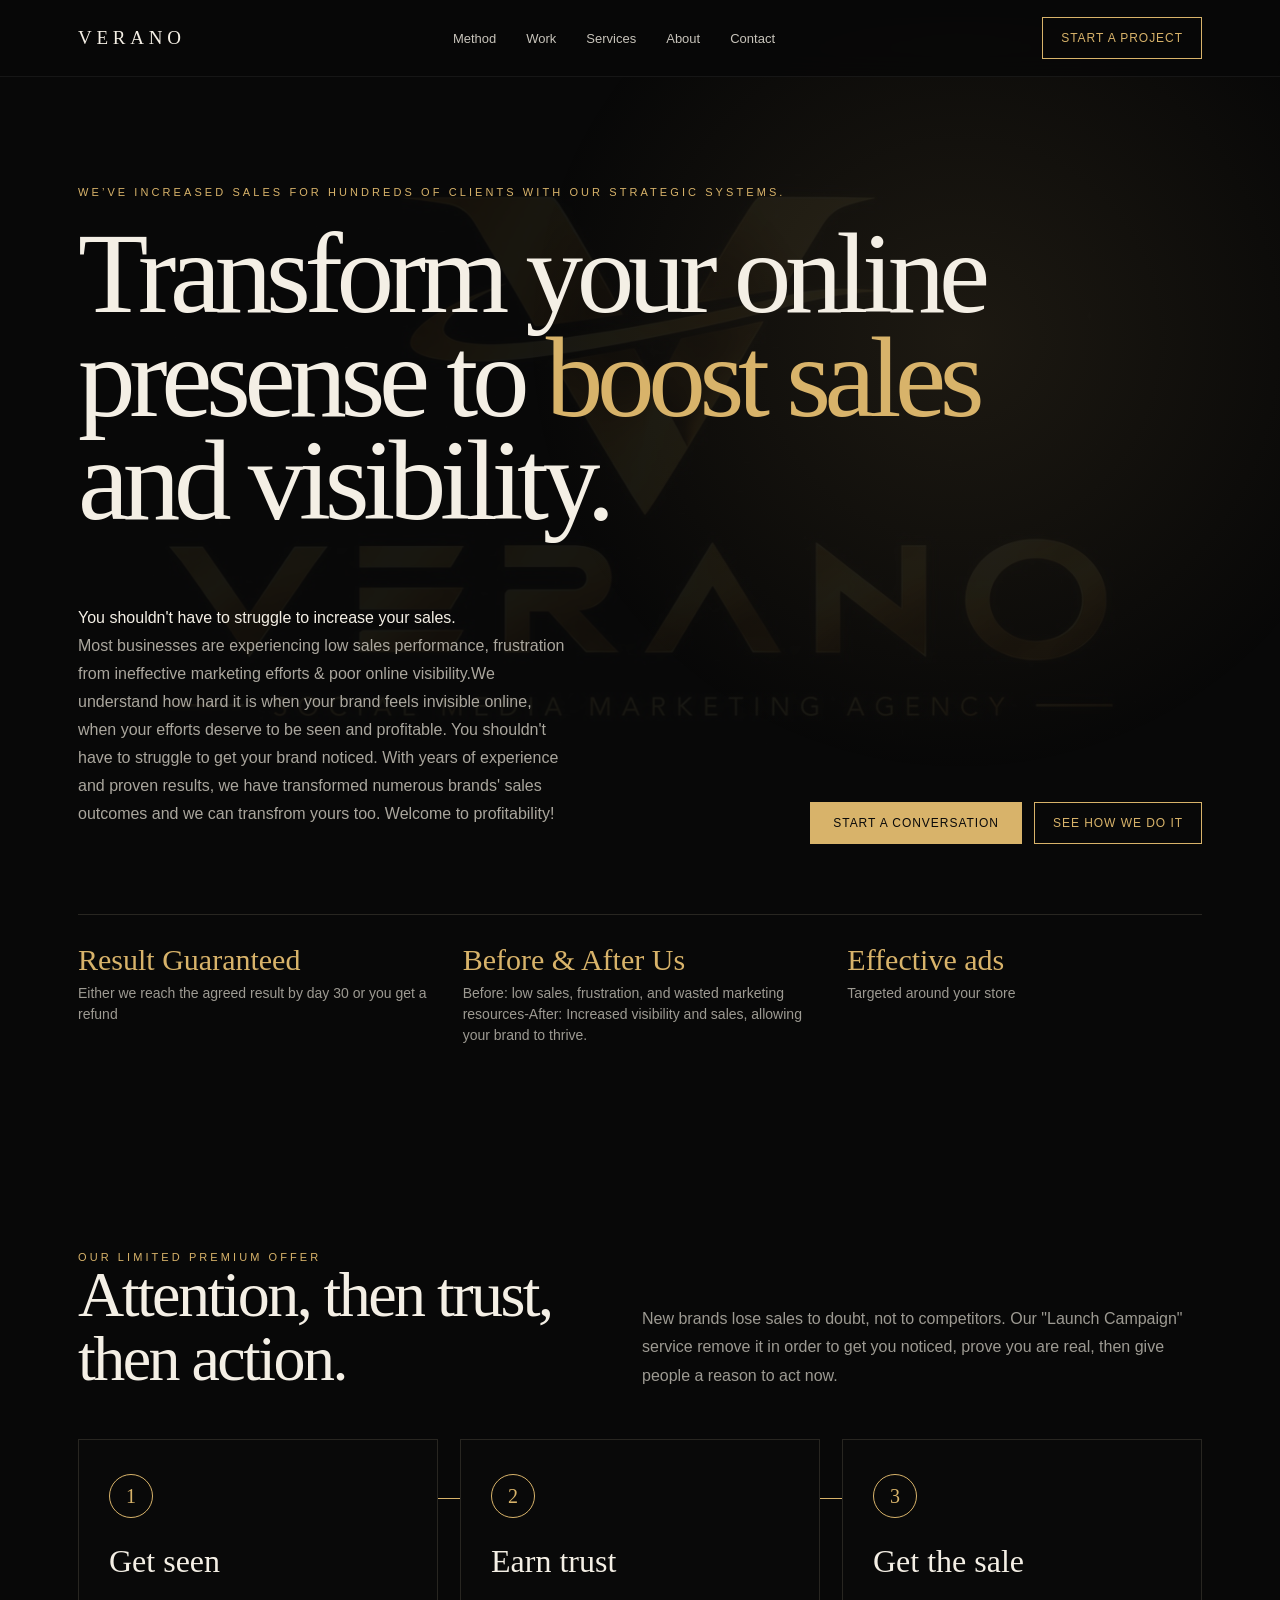
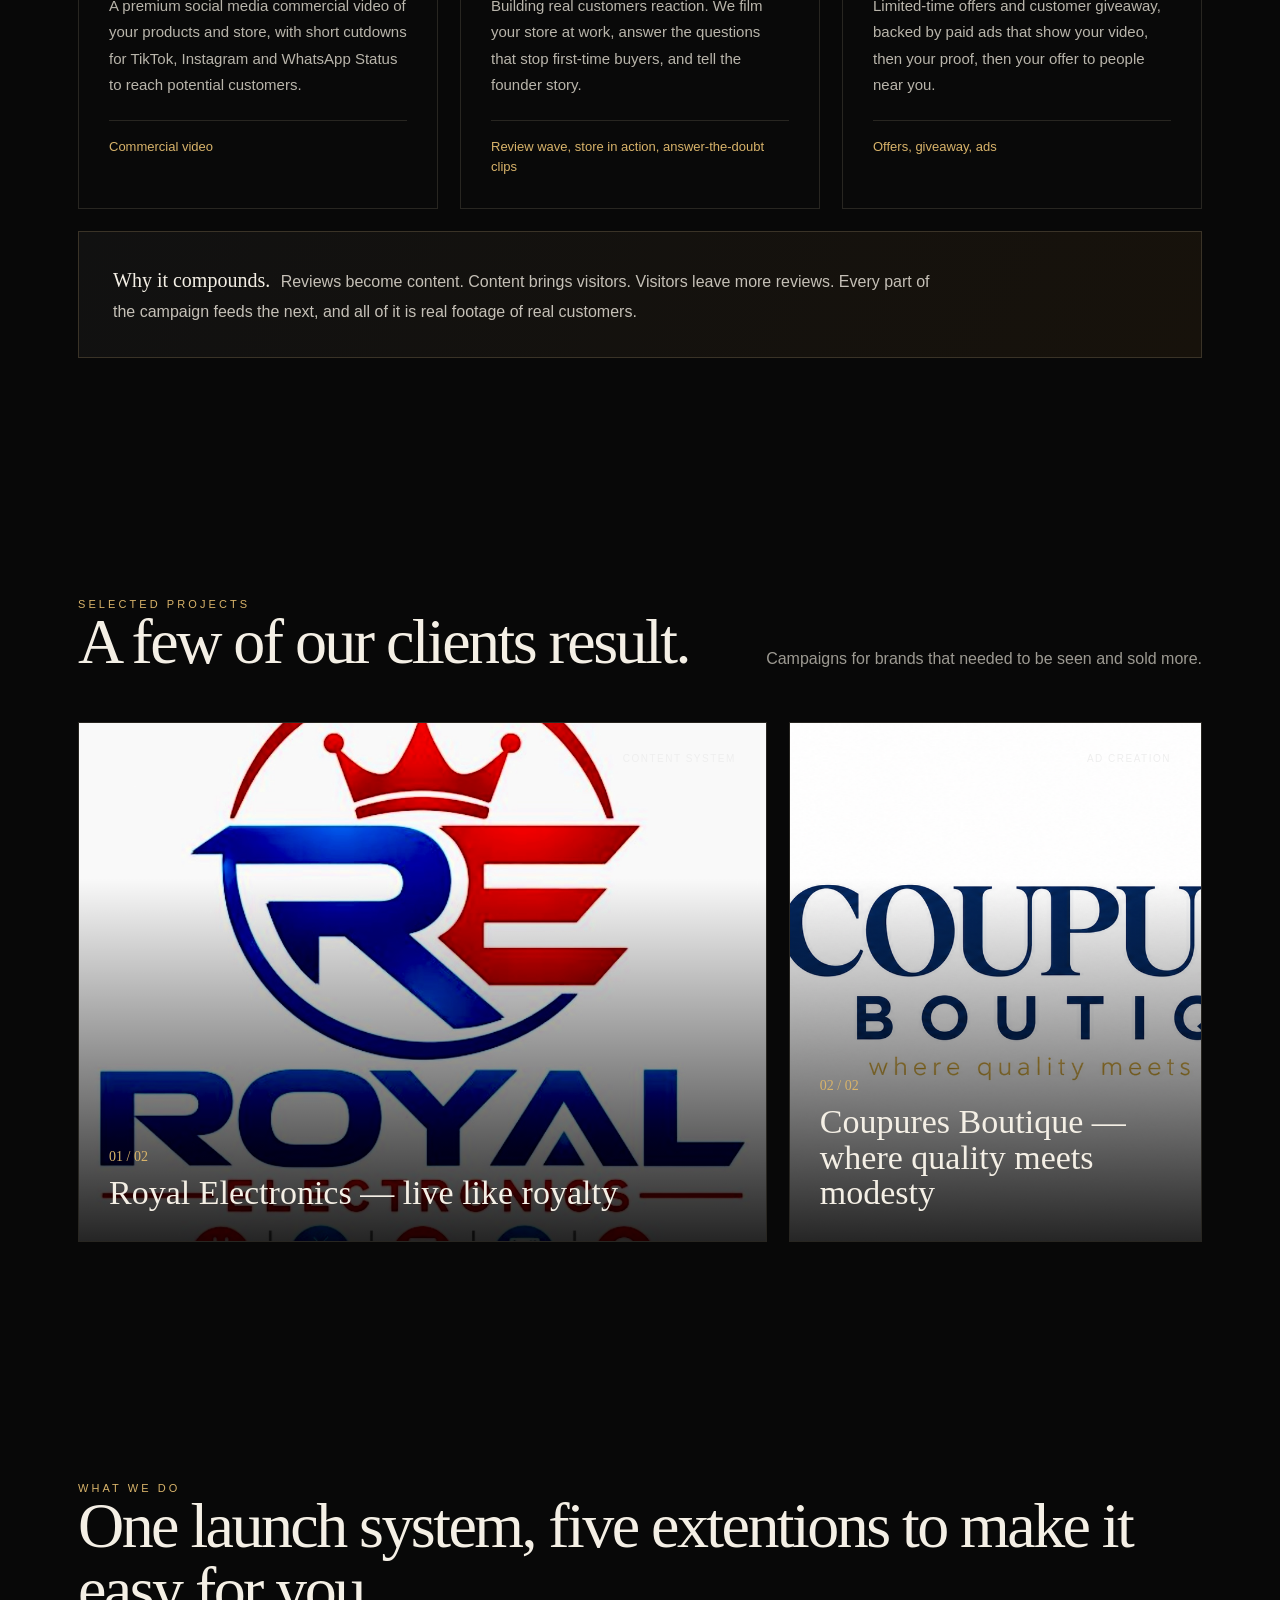
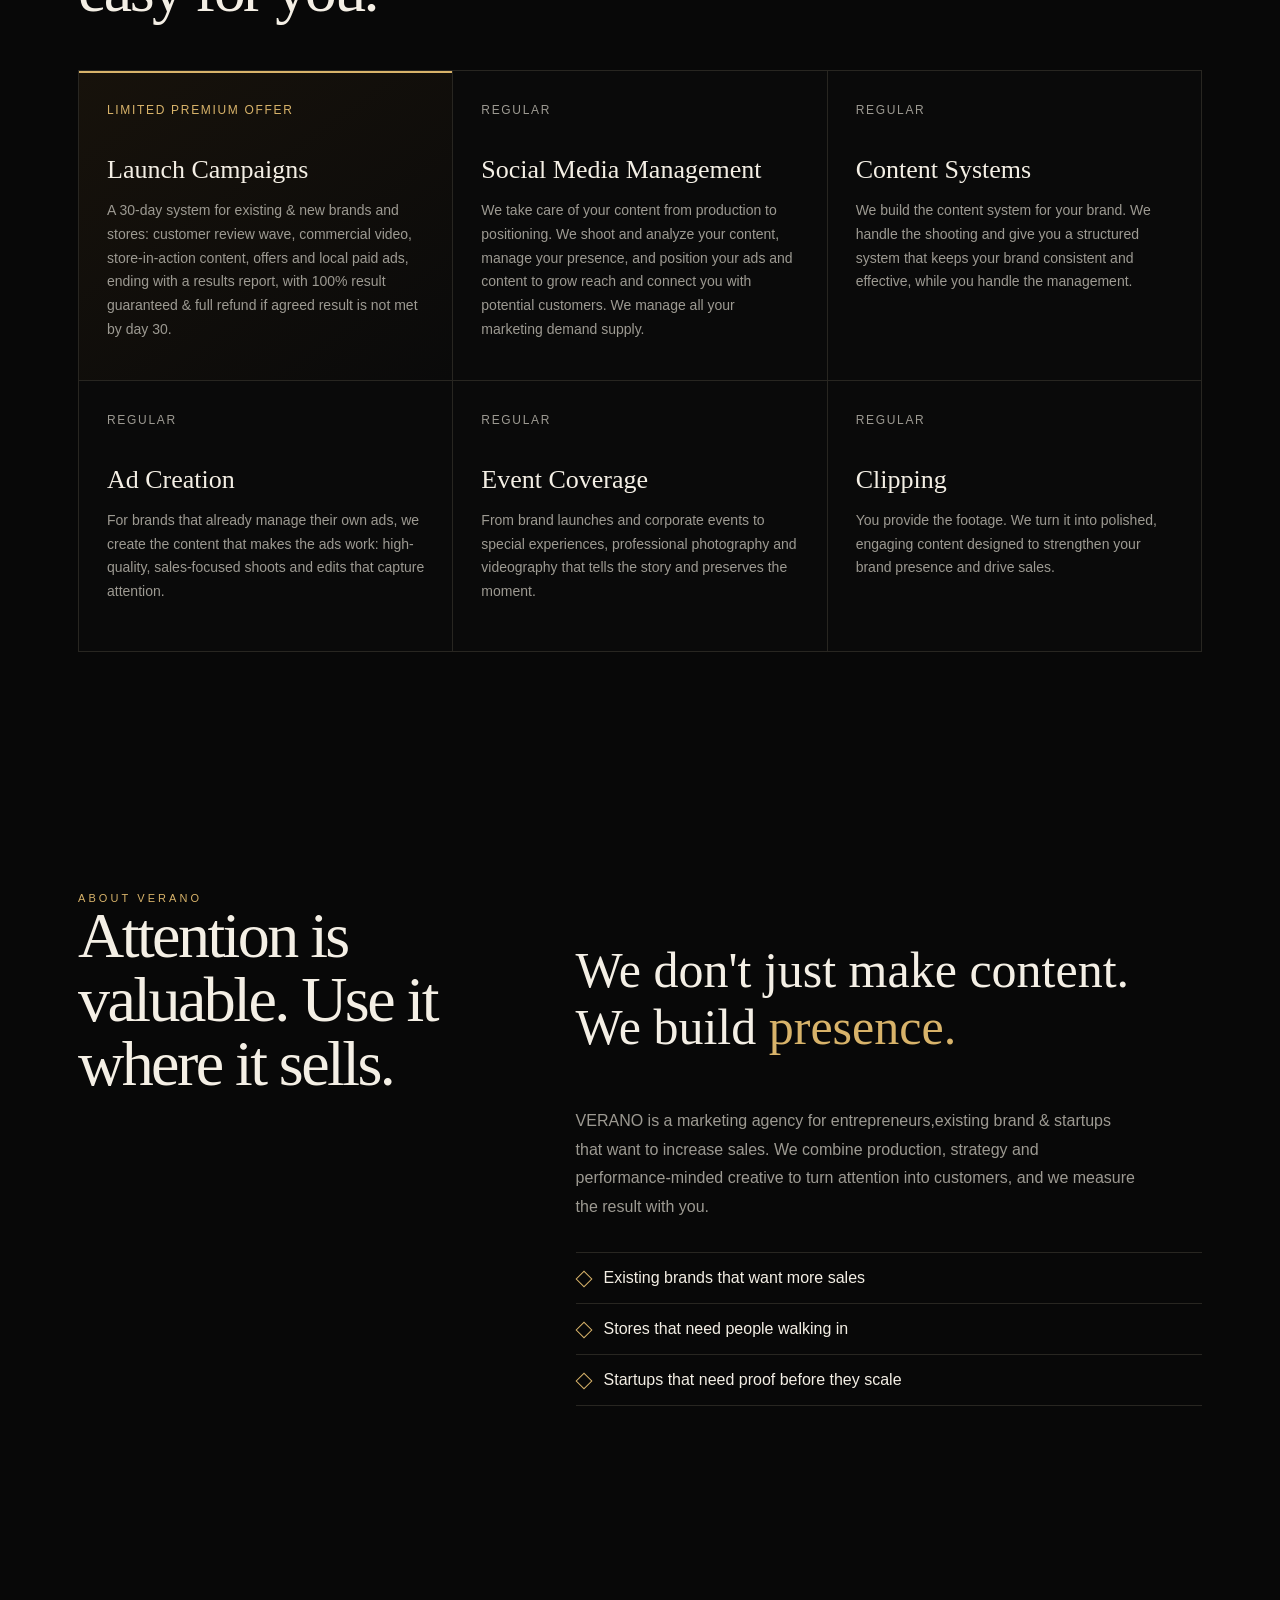
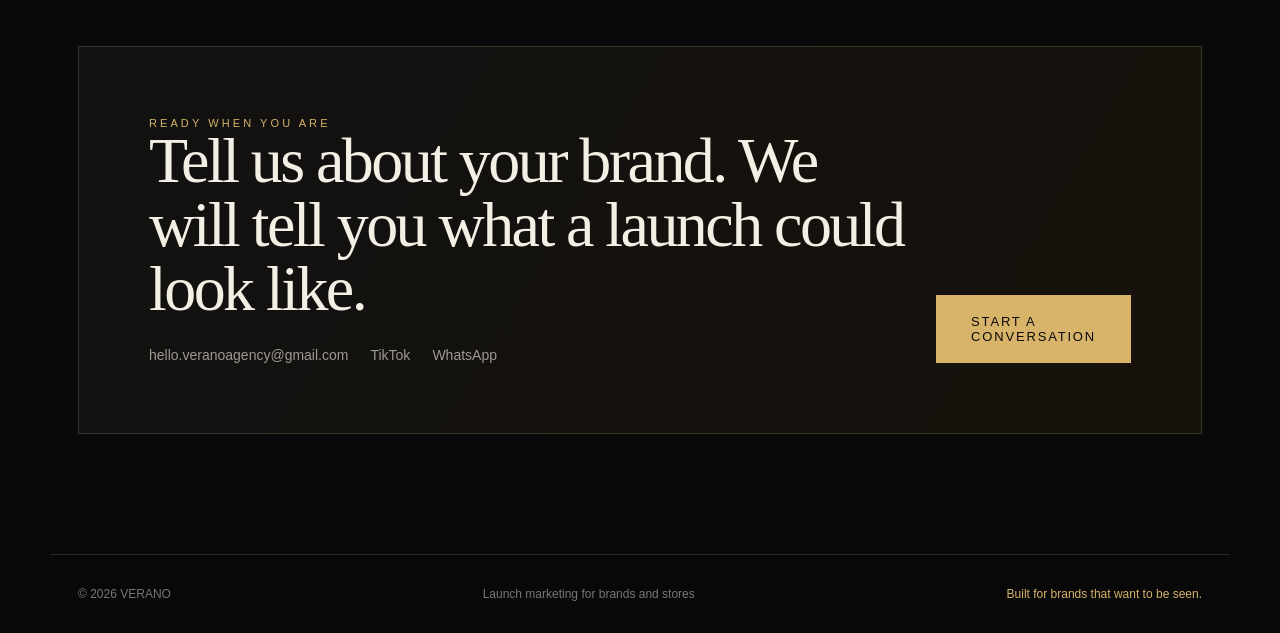
<file: index.html>
<!doctype html>
<html lang="en">
<head>
<meta charset="utf-8">
<meta name="viewport" content="width=device-width,initial-scale=1">
<title>VERANO — Launch marketing for brands that want to be seen</title>
<meta id="metaDescription" name="description" content="VERANO runs 30-day launch campaigns for new brands and stores: real customer proof, premium video and ads that bring people through the door.">
<link rel="stylesheet" href="style.css">
</head>
<body>
<nav class="nav"><div class="wrap navin">
  <a class="logo" href="#top" data-home>VERANO</a>
  <div class="navlinks"><a href="#method">Method</a><a href="#work">Work</a><a href="#services">Services</a><a href="#about">About</a><a href="#contact">Contact</a></div>
  <a class="btn" href="#/start">Start a project</a>
</div></nav>

<main id="home">
  <section class="hero" id="top"><div class="wrap hero-inner">
    <div class="eyebrow">We’ve increased sales for hundreds of clients with our strategic systems.</div>
    <h1>Transform your online presense to <em>boost sales</em> and visibility.</h1>
    <div class="hero-bottom">
      <p class="hero-copy"><strong>You shouldn't have to struggle to increase your sales.</strong><br>Most businesses are experiencing low sales performance, frustration from ineffective marketing efforts & poor online visibility.We understand how hard it is when your brand feels invisible online, when your efforts deserve to be seen and profitable. You shouldn't have to struggle to get your brand noticed. With years of experience and proven results, we have transformed numerous brands' sales outcomes and we can transfrom yours too. Welcome to profitability! </p>
      <div class="hero-actions"><a class="btn btn-solid" href="#/start">Start a conversation</a><a class="btn" href="#method">See how we do it</a></div>
    </div>
    <ul class="hero-facts">
      <li><b>Result Guaranteed</b><span>Either we reach the agreed result by day 30 or you get a refund</span></li>
      <li><b>Before & After Us</b><span>Before: low sales, frustration, and wasted marketing resources-After: Increased visibility and sales, allowing your brand to thrive.</span></li>
      <li><b>Effective ads</b><span>Targeted around your store</span></li>
    </ul>
  </div></section>

  <section class="section" id="method"><div class="wrap">
    <div class="section-head"><div><div class="kicker">Our limited premium offer</div><h2>Attention, then trust, then action.</h2></div>
    <div class="manifesto">New brands lose sales to doubt, not to competitors. Our "Launch Campaign" service remove it in order to get you noticed, prove you are real, then give people a reason to act now.</div></div>
    <ol class="steps">
      <li class="step"><div class="step-n">1</div><h3>Get seen</h3><p>A premium social media commercial video of your products and store, with short cutdowns for TikTok, Instagram and WhatsApp Status to reach potential customers.</p><div class="step-do">Commercial video</div></li>
      <li class="step"><div class="step-n">2</div><h3>Earn trust</h3><p>Building real customers reaction. We film your store at work, answer the questions that stop first-time buyers, and tell the founder story.</p><div class="step-do">Review wave, store in action, answer-the-doubt clips</div></li>
      <li class="step"><div class="step-n">3</div><h3>Get the sale</h3><p>Limited-time offers and customer giveaway, backed by paid ads that show your video, then your proof, then your offer to people near you.</p><div class="step-do">Offers, giveaway, ads</div></li>
    </ol>
    <div class="loop"><p><strong>Why it compounds.</strong> Reviews become content. Content brings visitors. Visitors leave more reviews. Every part of the campaign feeds the next, and all of it is real footage of real customers.</p></div>
  </div></section>

  <section class="section" id="work"><div class="wrap">
    <div class="section-head"><div><div class="kicker">Selected projects</div><h2>A few of our clients result.</h2></div>
    <div class="manifesto">Campaigns for brands that needed to be seen and sold more.</div></div>
    <div class="projects" id="projectGrid"></div>
  </div></section>

  <section class="section" id="services"><div class="wrap">
    <div class="section-head"><div><div class="kicker">What we do</div><h2>One launch system, five extentions to make it easy for you.</h2></div></div>
    <div class="services">
      <article class="service"><div class="num">Limited Premium offer</div><h3>Launch Campaigns</h3><p>A 30-day system for existing & new brands and stores: customer review wave, commercial video, store-in-action content, offers and local paid ads, ending with a results report, with 100% result guaranteed & full refund if agreed result is not met by day 30.</p></article>
      <article class="service"><div class="num">Regular</div><h3>Social Media Management</h3><p>We take care of your content from production to positioning. We shoot and analyze your content, manage your presence, and position your ads and content to grow reach and connect you with potential customers. We manage all your marketing demand supply.</p></article>
      <article class="service"><div class="num">Regular</div><h3>Content Systems</h3><p>We build the content system for your brand. We handle the shooting and give you a structured system that keeps your brand consistent and effective, while you handle the management.</p></article>
      <article class="service"><div class="num">Regular</div><h3>Ad Creation</h3><p>For brands that already manage their own ads, we create the content that makes the ads work: high-quality, sales-focused shoots and edits that capture attention.</p></article>
      <article class="service"><div class="num">Regular</div><h3>Event Coverage</h3><p>From brand launches and corporate events to special experiences, professional photography and videography that tells the story and preserves the moment.</p></article>
      <article class="service"><div class="num">Regular</div><h3>Clipping</h3><p>You provide the footage. We turn it into polished, engaging content designed to strengthen your brand presence and drive sales.</p></article>
    </div>
  </div></section>

  <section class="section" id="about"><div class="wrap about">
    <div><div class="kicker">About VERANO</div><h2>Attention is valuable. Use it where it sells.</h2></div>
    <div>
      <p class="about-copy">We don't just make content. We build <span>presence.</span></p>
      <p class="manifesto">VERANO is a marketing agency for entrepreneurs,existing brand & startups that want to increase sales. We combine production, strategy and performance-minded creative to turn attention into customers, and we measure the result with you.</p>
      <ul class="fit"><li>Existing brands that want more sales</li><li>Stores that need people walking in</li><li>Startups that need proof before they scale</li></ul>
    </div>
  </div></section>

  <section class="section" id="contact"><div class="wrap"><div class="cta">
    <div><div class="kicker">Ready when you are</div><h2>Tell us about your brand. We will tell you what a launch could look like.</h2>
    <div class="socials" id="socials"></div></div>
    <a class="btn btn-solid" id="mailBtn" href="#/start">Start a conversation</a>
  </div></div></section>
</main>

<main id="case" class="case" hidden>
  <section class="case-hero"><div class="wrap">
    <a class="back" href="#work">← Back to selected work</a>
    <div class="kicker" id="caseCategory"></div>
    <h1 id="caseTitle"></h1>
    <p class="sub" id="caseSubtitle"></p>
    <div class="case-meta"><span id="caseClient"></span><span id="caseYear"></span><span id="caseServices"></span></div>
  </div></section>
  <div class="wrap">
    <div id="caseImage" class="case-image"></div>
    <div id="caseVideoWrap" class="case-video-wrap"></div>
  </div>
  <section><div class="wrap case-grid">
    <div id="caseSummary"></div>
    <article id="caseContent" class="case-content"></article>
  </div></section>
  <div class="wrap"><div id="caseGallery" class="case-gallery"></div><div id="caseCta" class="case-cta"></div></div>
</main>

<main id="start" class="start" hidden>
  <section class="wrap start-wrap">
    <a class="back" href="#contact">← Back</a>
    <div class="kicker">Start a conversation</div>
    <h1>Tell us about your brand.</h1>
    <p class="sub">A few quick details and we’ll get back to you.</p>
    <form id="leadForm" novalidate>
      <label class="field"><span>Your name *</span><input name="name" id="lfName" autocomplete="name" required></label>
      <label class="field"><span>Business or brand name</span><input name="business" autocomplete="organization"></label>
      <fieldset class="field"><legend>What do you need? *</legend>
        <div class="chips">
          <label class="chip"><input type="checkbox" name="service" value="Launch Campaign"><span>Launch Campaign</span></label>
          <label class="chip"><input type="checkbox" name="service" value="Social Media Management"><span>Social Media Management</span></label>
          <label class="chip"><input type="checkbox" name="service" value="Content Systems"><span>Content Systems</span></label>
          <label class="chip"><input type="checkbox" name="service" value="Event Coverage"><span>Event Coverage</span></label>
          <label class="chip"><input type="checkbox" name="service" value="Ad Creation"><span>Ad Creation</span></label>
          <label class="chip"><input type="checkbox" name="service" value="Clipping"><span>Clipping</span></label>
          <label class="chip"><input type="checkbox" name="service" value="Not sure yet"><span>Not sure yet</span></label>
        </div>
      </fieldset>
      <label class="field"><span>How should we reach you? *</span>
        <select name="contact_method" id="lfMethod"><option>WhatsApp</option><option>Phone call</option><option>Email</option><option>Instagram</option></select></label>
      <label class="field"><span id="lfDetailLabel">Your WhatsApp number *</span><input name="contact_detail" id="lfDetail" type="tel" placeholder="+233 …" required></label>
      <label class="field"><span>Anything else we should know?</span><textarea name="message" rows="4"></textarea></label>
      <input type="checkbox" name="botcheck" class="hp" tabindex="-1" autocomplete="off" aria-hidden="true">
      <button class="btn btn-solid" type="submit" id="lfSubmit">Send message</button>
      <p class="form-msg" id="lfMsg" role="status"></p>
    </form>
    <div class="form-done" id="lfDone" hidden>
      <div class="kicker">Message sent</div>
      <h2>Thank you. We’ll be in touch soon.</h2>
      <a class="btn" href="#work">See our work ↗</a>
    </div>
  </section>
</main>

<footer class="wrap footer"><span>© 2026 VERANO</span><span>Launch marketing for brands and stores</span><span class="gold">Built for brands that want to be seen.</span></footer>

<script src="projects.js"></script>
<script src="app.js"></script>
</body>
</html>
</file>
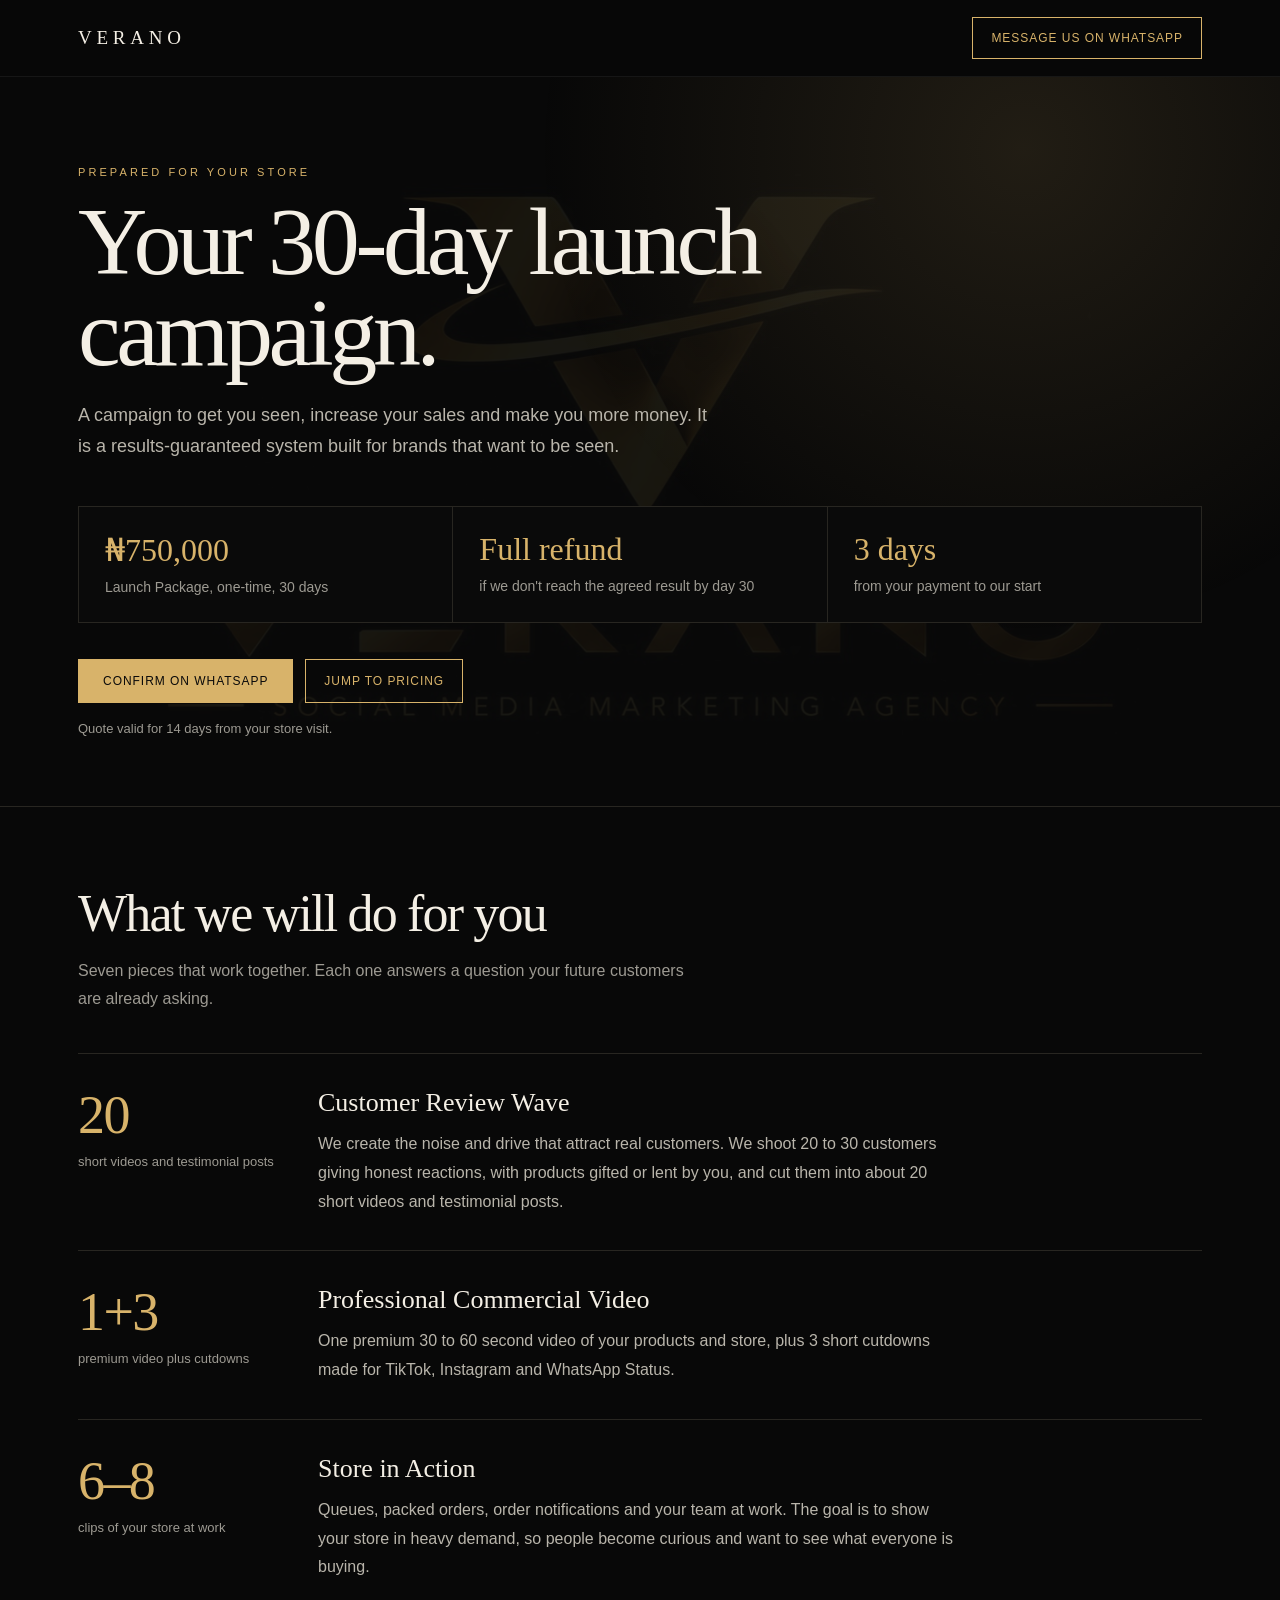
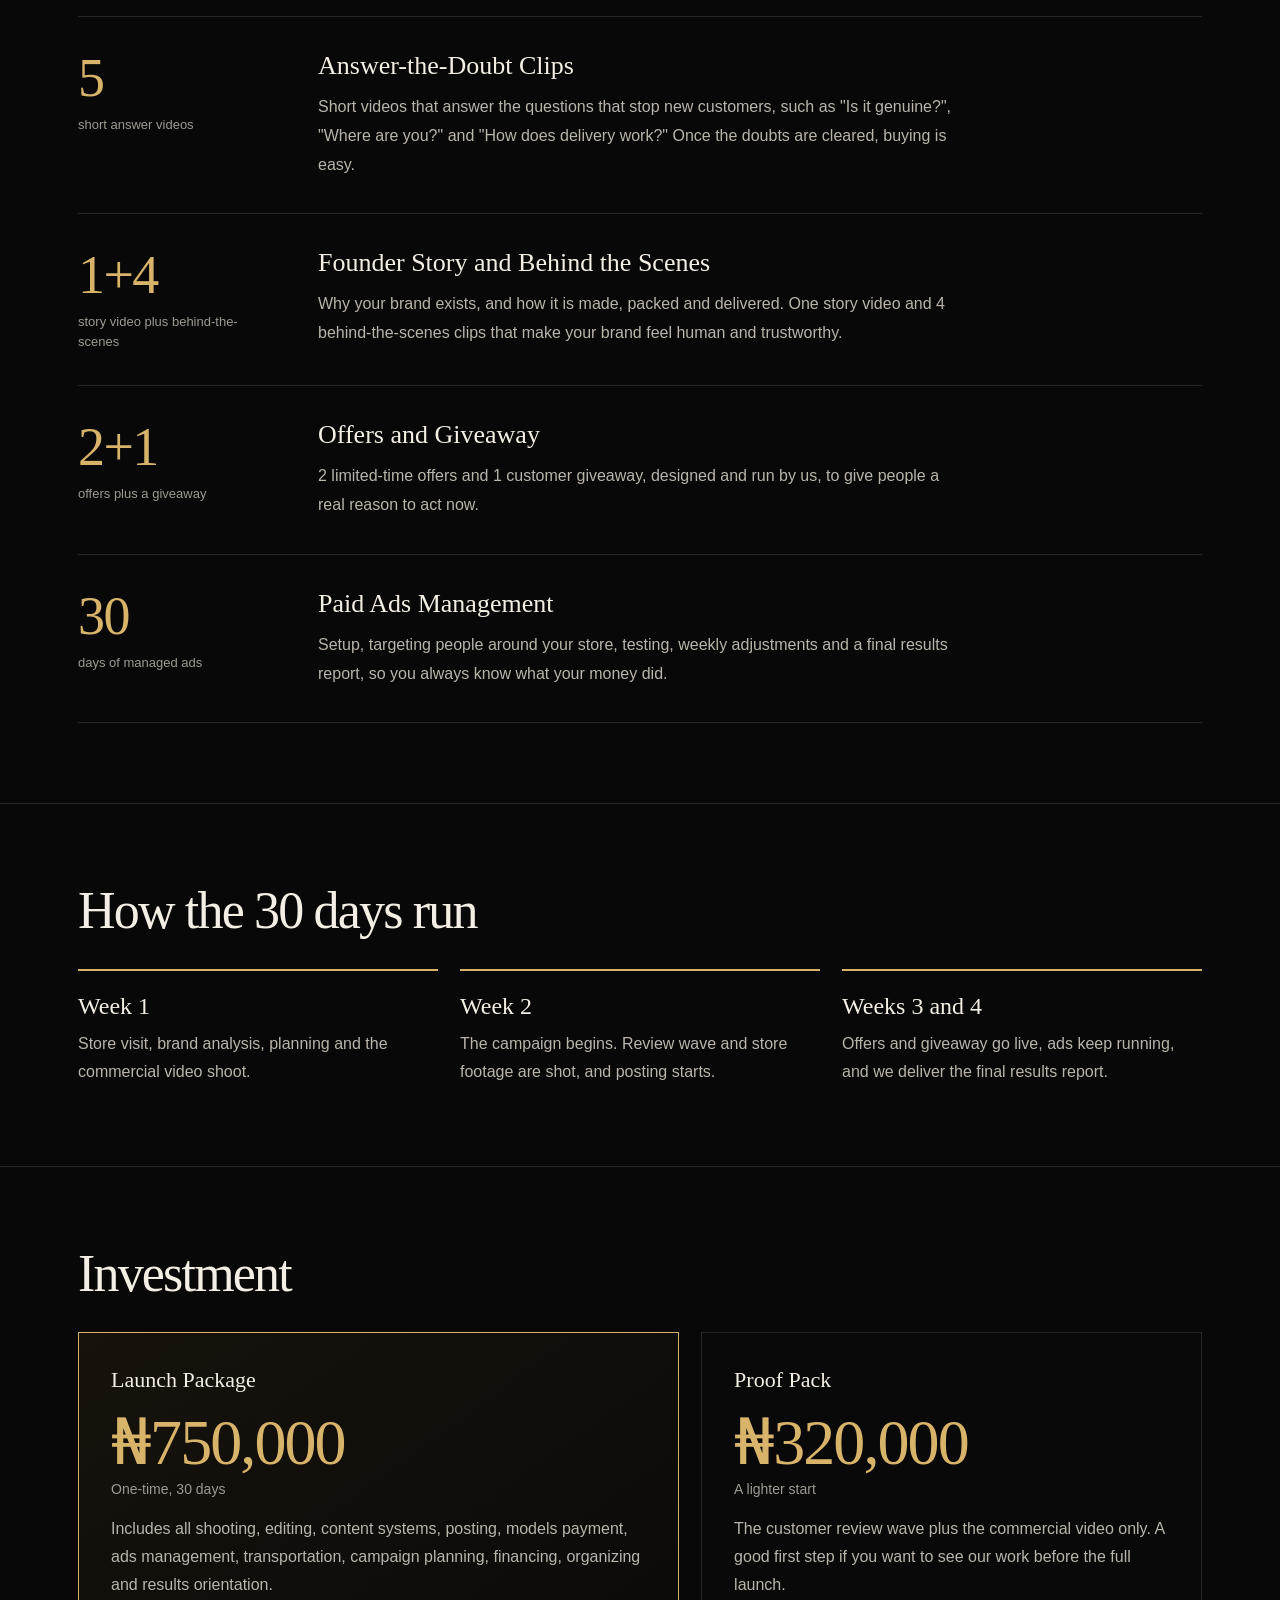
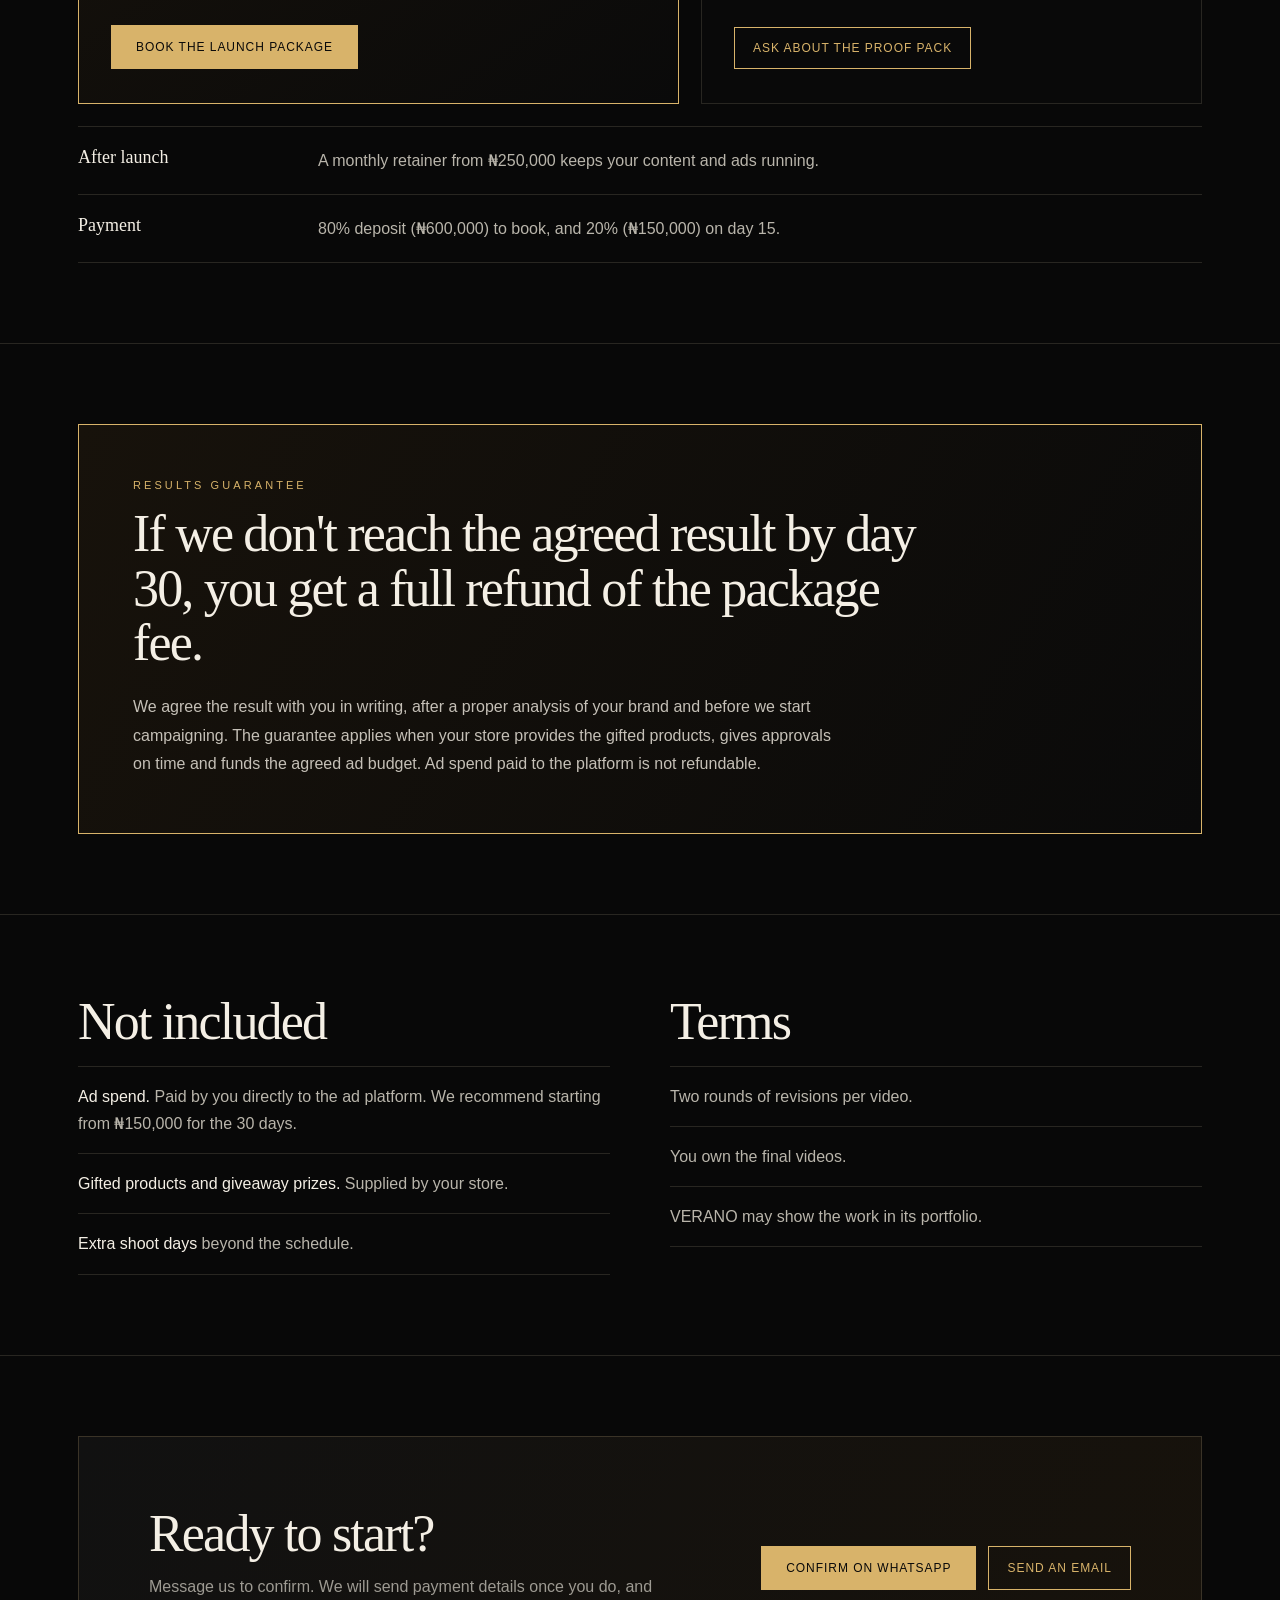
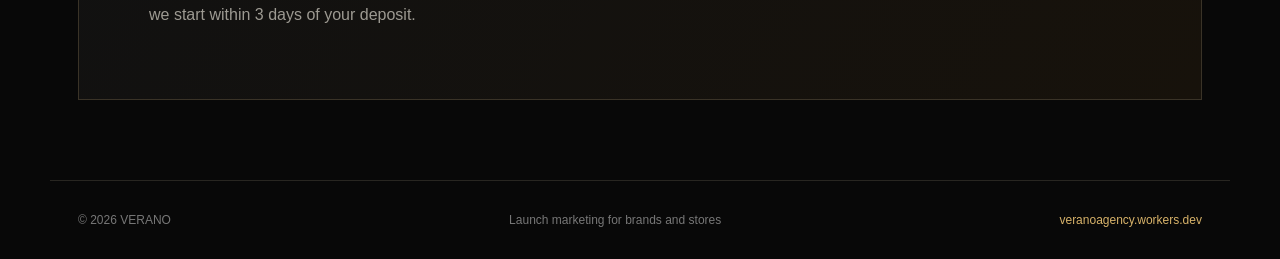
<file: packages.html>
<!doctype html>
<html lang="en">
<head>
<meta charset="utf-8">
<meta name="viewport" content="width=device-width,initial-scale=1">
<title>Your launch campaign — VERANO</title>
<meta name="robots" content="noindex,nofollow">
<meta name="description" content="Your 30-day launch campaign from VERANO: what is included, the timeline, the price and the results guarantee.">
<link rel="stylesheet" href="style.css">
<link rel="stylesheet" href="packages.css">
</head>
<body>
<header class="nav"><div class="wrap navin">
  <a class="logo" href="index.html">VERANO</a>
  <a class="btn" data-wa href="#" target="_blank" rel="noopener">Message us on WhatsApp</a>
</div></header>

<main class="pk">
  <section class="pk-hero"><div class="wrap">
    <div class="kicker">Prepared for your store</div>
    <h1>Your 30-day launch campaign.</h1>
    <p class="lead">A campaign to get you seen, increase your sales and make you more money. It is a results-guaranteed system built for brands that want to be seen.</p>
    <div class="glance">
      <div><b>₦750,000</b><span>Launch Package, one-time, 30 days</span></div>
      <div><b>Full refund</b><span>if we don't reach the agreed result by day 30</span></div>
      <div><b>3 days</b><span>from your payment to our start</span></div>
    </div>
    <div class="hero-actions"><a class="btn btn-solid" data-wa href="#" target="_blank" rel="noopener">Confirm on WhatsApp</a><a class="btn" href="#investment">Jump to pricing</a></div>
    <p class="fine">Quote valid for 14 days from your store visit.</p>
  </div></section>

  <section class="pk-sec" id="included"><div class="wrap">
    <h2>What we will do for you</h2>
    <p class="sub">Seven pieces that work together. Each one answers a question your future customers are already asking.</p>
    <div class="items">
      <article class="item"><div class="cnt"><b>20</b><span>short videos and testimonial posts</span></div><div><h3>Customer Review Wave</h3><p>We create the noise and drive that attract real customers. We shoot 20 to 30 customers giving honest reactions, with products gifted or lent by you, and cut them into about 20 short videos and testimonial posts.</p></div></article>
      <article class="item"><div class="cnt"><b>1+3</b><span>premium video plus cutdowns</span></div><div><h3>Professional Commercial Video</h3><p>One premium 30 to 60 second video of your products and store, plus 3 short cutdowns made for TikTok, Instagram and WhatsApp Status.</p></div></article>
      <article class="item"><div class="cnt"><b>6–8</b><span>clips of your store at work</span></div><div><h3>Store in Action</h3><p>Queues, packed orders, order notifications and your team at work. The goal is to show your store in heavy demand, so people become curious and want to see what everyone is buying.</p></div></article>
      <article class="item"><div class="cnt"><b>5</b><span>short answer videos</span></div><div><h3>Answer-the-Doubt Clips</h3><p>Short videos that answer the questions that stop new customers, such as "Is it genuine?", "Where are you?" and "How does delivery work?" Once the doubts are cleared, buying is easy.</p></div></article>
      <article class="item"><div class="cnt"><b>1+4</b><span>story video plus behind-the-scenes</span></div><div><h3>Founder Story and Behind the Scenes</h3><p>Why your brand exists, and how it is made, packed and delivered. One story video and 4 behind-the-scenes clips that make your brand feel human and trustworthy.</p></div></article>
      <article class="item"><div class="cnt"><b>2+1</b><span>offers plus a giveaway</span></div><div><h3>Offers and Giveaway</h3><p>2 limited-time offers and 1 customer giveaway, designed and run by us, to give people a real reason to act now.</p></div></article>
      <article class="item"><div class="cnt"><b>30</b><span>days of managed ads</span></div><div><h3>Paid Ads Management</h3><p>Setup, targeting people around your store, testing, weekly adjustments and a final results report, so you always know what your money did.</p></div></article>
    </div>
  </div></section>

  <section class="pk-sec" id="flow"><div class="wrap">
    <h2>How the 30 days run</h2>
    <ol class="tl">
      <li><div class="wk">Week 1</div><p>Store visit, brand analysis, planning and the commercial video shoot.</p></li>
      <li><div class="wk">Week 2</div><p>The campaign begins. Review wave and store footage are shot, and posting starts.</p></li>
      <li><div class="wk">Weeks 3 and 4</div><p>Offers and giveaway go live, ads keep running, and we deliver the final results report.</p></li>
    </ol>
  </div></section>

  <section class="pk-sec" id="investment"><div class="wrap">
    <h2>Investment</h2>
    <div class="plans">
      <article class="plan main">
        <div class="plan-name">Launch Package</div>
        <div class="price">₦750,000</div>
        <div class="plan-note">One-time, 30 days</div>
        <p>Includes all shooting, editing, content systems, posting, models payment, ads management, transportation, campaign planning, financing, organizing and results orientation.</p>
        <a class="btn btn-solid" data-wa href="#" target="_blank" rel="noopener">Book the Launch Package</a>
      </article>
      <article class="plan">
        <div class="plan-name">Proof Pack</div>
        <div class="price">₦320,000</div>
        <div class="plan-note">A lighter start</div>
        <p>The customer review wave plus the commercial video only. A good first step if you want to see our work before the full launch.</p>
        <a class="btn" data-wa href="#" target="_blank" rel="noopener">Ask about the Proof Pack</a>
      </article>
    </div>
    <div class="rows">
      <div class="row"><b>After launch</b><span>A monthly retainer from ₦250,000 keeps your content and ads running.</span></div>
      <div class="row"><b>Payment</b><span>80% deposit (₦600,000) to book, and 20% (₦150,000) on day 15.</span></div>
    </div>
  </div></section>

  <section class="pk-sec" id="guarantee"><div class="wrap">
    <div class="guar">
      <div class="kicker">Results guarantee</div>
      <h2>If we don't reach the agreed result by day 30, you get a full refund of the package fee.</h2>
      <p>We agree the result with you in writing, after a proper analysis of your brand and before we start campaigning. The guarantee applies when your store provides the gifted products, gives approvals on time and funds the agreed ad budget. Ad spend paid to the platform is not refundable.</p>
    </div>
  </div></section>

  <section class="pk-sec" id="details"><div class="wrap two">
    <div>
      <h2>Not included</h2>
      <ul class="plain">
        <li><b>Ad spend.</b> Paid by you directly to the ad platform. We recommend starting from ₦150,000 for the 30 days.</li>
        <li><b>Gifted products and giveaway prizes.</b> Supplied by your store.</li>
        <li><b>Extra shoot days</b> beyond the schedule.</li>
      </ul>
    </div>
    <div>
      <h2>Terms</h2>
      <ul class="plain">
        <li>Two rounds of revisions per video.</li>
        <li>You own the final videos.</li>
        <li>VERANO may show the work in its portfolio.</li>
      </ul>
    </div>
  </div></section>

  <section class="pk-sec" id="next"><div class="wrap"><div class="cta">
    <div><h2>Ready to start?</h2><p class="sub">Message us to confirm. We will send payment details once you do, and we start within 3 days of your deposit.</p></div>
    <div class="cta-btns"><a class="btn btn-solid" data-wa href="#" target="_blank" rel="noopener">Confirm on WhatsApp</a><a class="btn" data-mail href="#">Send an email</a></div>
  </div></div></section>
</main>

<footer class="wrap footer"><span>© 2026 VERANO</span><span>Launch marketing for brands and stores</span><a class="gold" href="index.html">veranoagency.workers.dev</a></footer>

<div class="dock"><a class="btn btn-solid" data-wa href="#" target="_blank" rel="noopener">Confirm on WhatsApp</a></div>

<script src="projects.js"></script>
<script>
(function(){
  var S=window.SITE||{};
  var wa=S.whatsapp||"https://wa.me/message/HCB5NYNA6A23P1";
  var mail="mailto:"+(S.email||"hello.veranoagency@gmail.com")+"?subject="+encodeURIComponent("Launch campaign for my store");
  [].forEach.call(document.querySelectorAll("[data-wa]"),function(a){a.href=wa});
  [].forEach.call(document.querySelectorAll("[data-mail]"),function(a){a.href=mail});
})();
</script>
</body>
</html>
</file>
<file: style.css>
:root{--bg:#080808;--panel:#111;--gold:#d8b36a;--cream:#f4efe5;--muted:#9d9a92;--line:#282621}
*{box-sizing:border-box}
html{scroll-behavior:smooth}
body{margin:0;background:var(--bg);color:var(--cream);font-family:Arial,Helvetica,sans-serif}
a{color:inherit;text-decoration:none}
.wrap{max-width:1180px;margin:auto;padding:0 28px}
.nav{position:fixed;top:0;left:0;right:0;z-index:20;background:rgba(8,8,8,.84);backdrop-filter:blur(14px);border-bottom:1px solid rgba(255,255,255,.06)}
.navin{height:76px;display:flex;align-items:center;justify-content:space-between}
.logo{font-family:Georgia,serif;letter-spacing:.25em;font-size:19px}
.navlinks{display:flex;gap:30px;color:#c8c4bb;font-size:13px}
.navlinks a:hover{color:var(--gold)}
.btn{display:inline-flex;align-items:center;gap:10px;padding:13px 18px;border:1px solid var(--gold);color:var(--gold);font-size:12px;letter-spacing:.08em;text-transform:uppercase}
.hero{min-height:92vh;padding-top:76px;display:grid;align-items:end;background:radial-gradient(circle at 75% 30%,rgba(216,179,106,.12),transparent 35%),linear-gradient(120deg,#080808 0%,#0c0b09 55%,#14100a 100%)}
.hero-inner{padding:110px 0 85px}
.eyebrow,.kicker{color:var(--gold);font-size:11px;letter-spacing:.28em;text-transform:uppercase}
.eyebrow{margin-bottom:24px}
.hero h1{font:normal clamp(54px,9vw,116px)/.9 Georgia,serif;max-width:950px;margin:0;letter-spacing:-.055em}
.hero h1 em{color:var(--gold);font-style:normal}
.hero-bottom{display:flex;justify-content:space-between;align-items:end;gap:40px;margin-top:55px}
.hero-copy{max-width:490px;color:#aaa69d;line-height:1.75;font-size:16px}
.hero-copy strong{color:var(--cream);font-weight:400}
.section{padding:120px 0}
.section-head{display:flex;justify-content:space-between;gap:40px;align-items:end;margin-bottom:48px}
.section h2{font:normal clamp(38px,5vw,66px)/1 Georgia,serif;margin:0;letter-spacing:-.04em}
.manifesto{color:var(--muted);line-height:1.8;max-width:560px}
.projects{display:grid;grid-template-columns:1.25fr .75fr;gap:22px}
.card{min-height:390px;border:1px solid var(--line);position:relative;overflow:hidden;background:linear-gradient(145deg,#111,#0b0b0b);background-size:cover;background-position:center}
.card.large{min-height:520px}
.card:after{content:"";position:absolute;inset:0;background:linear-gradient(180deg,transparent 30%,rgba(0,0,0,.85) 100%)}
.card-copy{position:absolute;left:30px;right:30px;bottom:30px;z-index:2}
.num{font:14px Georgia,serif;color:var(--gold)}
.card h3{font:normal 34px/1.05 Georgia,serif;margin:10px 0 0}
.tag{position:absolute;top:30px;right:30px;z-index:3;font-size:10px;letter-spacing:.15em;text-transform:uppercase;color:#eee}
.services{display:grid;grid-template-columns:repeat(3,1fr);gap:1px;background:var(--line);border:1px solid var(--line)}
.service{padding:32px 28px 38px;background:#0a0a0a;min-height:270px}
.service h3{font:normal 26px Georgia,serif;margin:38px 0 14px}
.service p{color:var(--muted);font-size:14px;line-height:1.7;margin:0}
.service:first-child{background:linear-gradient(145deg,#17120b,#0a0a0a);box-shadow:inset 0 2px 0 var(--gold)}
.service:first-child .num{color:var(--gold)}
.service .num{font:12px Arial,sans-serif;letter-spacing:.14em;text-transform:uppercase;color:var(--muted)}
.about{display:grid;grid-template-columns:.8fr 1.2fr;gap:80px}
.about-copy{font:normal clamp(28px,4vw,50px)/1.15 Georgia,serif}
.about-copy span{color:var(--gold)}
.cta{border:1px solid #3a3327;padding:70px;background:linear-gradient(120deg,#111 0%,#17120b 100%);display:flex;justify-content:space-between;align-items:end;gap:30px}
.footer{border-top:1px solid var(--line);padding:32px 0;color:#777;font-size:12px;display:flex;justify-content:space-between}
.gold{color:var(--gold)}
.case{display:none}
.case.active{display:block}
.case-hero{padding:160px 0 70px}
.case-hero h1{font:normal clamp(52px,8vw,110px)/.9 Georgia,serif;margin:18px 0;letter-spacing:-.05em}
.case-hero .sub{font:22px/1.5 Georgia,serif;color:#c9c1b4;max-width:760px}
.case-meta{display:flex;gap:35px;flex-wrap:wrap;margin-top:45px;color:var(--muted);font-size:12px;text-transform:uppercase;letter-spacing:.12em}
.case-image{min-height:55vh;background:#111 center/cover no-repeat;border:1px solid var(--line)}
.video-frame{position:relative;width:100%;aspect-ratio:16/9;background:#0b0b0b;margin-bottom:40px}
.video-frame iframe{position:absolute;inset:0;width:100%;height:100%;border:0}
.case-video{width:100%;display:block;max-height:75vh;background:#050505;border:1px solid var(--line);object-fit:contain}
.case-gallery{display:grid;grid-template-columns:repeat(2,1fr);gap:18px;margin-top:35px}
.case-gallery img{width:100%;aspect-ratio:16/10;object-fit:cover;border:1px solid var(--line)}
.case-cta{margin:40px 0 90px}
.case-cta .btn{margin-top:18px}
.case-grid{display:grid;grid-template-columns:1fr 2fr;gap:80px;padding:100px 0}
.case-content{font-size:17px;line-height:1.85;color:#c5c0b7}
.case-content h2{font:normal 38px Georgia,serif;color:var(--cream);margin:45px 0 18px}
.case-content h3{font:normal 25px Georgia,serif;color:var(--cream);margin:35px 0 12px}
.case-content p{margin:0 0 20px}
.case-content li{margin:8px 0}
.back{display:inline-block;color:var(--gold);font-size:12px;letter-spacing:.12em;text-transform:uppercase}
.empty{padding:70px 0;color:var(--muted)}
@media(max-width:800px){.navlinks{display:none}
.hero-bottom,.section-head,.about,.cta,.case-grid{display:block}
.hero-copy{margin-bottom:28px}
.projects{grid-template-columns:1fr}
.services{grid-template-columns:1fr 1fr}
.about-copy{margin-bottom:40px}
.cta .btn{margin-top:30px}
.footer{gap:20px;flex-direction:column}
.case-grid{padding:70px 0}
.case-grid>.manifesto{margin-bottom:40px}
}
@media(max-width:520px){.case-gallery{grid-template-columns:1fr}
.wrap{padding:0 20px}
.hero-inner{padding:90px 0 55px}
.section{padding:80px 0}
.services{grid-template-columns:1fr}
.service{min-height:0}
.card,.card.large{min-height:340px}
.case-hero{padding:120px 0 55px}
.case-image{min-height:42vh}
}

.case[hidden],#home[hidden]{display:none}
.case{display:block}
.case-video-wrap{margin-top:40px}
.case-video-wrap:empty{display:none}
.socials{display:flex;gap:22px;flex-wrap:wrap;margin-top:26px;color:var(--muted);font-size:14px}
.socials a:hover{color:var(--gold)}
.card{transition:border-color .25s}.card:hover{border-color:var(--gold)}
a:focus-visible,.btn:focus-visible{outline:2px solid var(--gold);outline-offset:3px}
@media(prefers-reduced-motion:reduce){html{scroll-behavior:auto}*{transition:none!important}}
.section{scroll-margin-top:60px}

/* ---- Logo watermark (subtle, fixed behind all content) ---- */
body{position:relative}
body::before{content:"";position:fixed;inset:0;z-index:0;pointer-events:none;background:url('assets/logo.jpg') center 52%/min(120vw,1000px) auto no-repeat;opacity:.07;mix-blend-mode:screen}
main,footer{position:relative;z-index:1}
.hero{background:radial-gradient(circle at 75% 30%,rgba(216,179,106,.10),transparent 35%)}
@media(max-width:800px){body::before{opacity:.09}}

/* ---- Side padding fix (keeps text off the screen edge) ---- */
.hero-inner,.case-grid,.footer{padding-left:28px;padding-right:28px}
@media(max-width:520px){.hero-inner,.case-grid,.footer{padding-left:20px;padding-right:20px}}
@media(max-width:800px){body::before{background-size:100vw auto;opacity:.10}}

/* ---- Start a conversation form ---- */
#start[hidden]{display:none}
.start-wrap{padding-top:130px;padding-bottom:90px;max-width:720px}
.start h1{font:normal clamp(38px,8vw,64px)/1 Georgia,serif;letter-spacing:-.04em;margin:10px 0 14px}
.start .sub{color:var(--muted);margin:0 0 34px}
.field{display:block;margin:0 0 22px;border:0;padding:0;min-width:0}
.field>span,.field>legend{display:block;font-size:12px;letter-spacing:.16em;text-transform:uppercase;color:var(--gold);margin-bottom:10px;padding:0}
.field input:not([type=checkbox]),.field select,.field textarea{width:100%;background:#0e0e0e;border:1px solid #3a3327;color:#f5efe3;font:inherit;font-size:16px;padding:16px;border-radius:0;-webkit-appearance:none;appearance:none}
.field select{background-image:linear-gradient(45deg,transparent 50%,#d8b36a 50%),linear-gradient(135deg,#d8b36a 50%,transparent 50%);background-position:calc(100% - 22px) 50%,calc(100% - 16px) 50%;background-size:6px 6px;background-repeat:no-repeat}
.field input:focus,.field select:focus,.field textarea:focus{outline:none;border-color:var(--gold)}
.chips{display:flex;flex-wrap:wrap;gap:10px}
.chip{position:relative;cursor:pointer}
.chip input{position:absolute;opacity:0;pointer-events:none}
.chip span{display:inline-block;border:1px solid #3a3327;padding:12px 16px;font-size:14px;color:#cfc8b8;transition:.2s}
.chip input:checked+span{background:var(--gold);color:#0a0a0a;border-color:var(--gold)}
.chip input:focus-visible+span{outline:2px solid var(--gold);outline-offset:3px}
.hp{position:absolute;left:-9999px;width:1px;height:1px;opacity:0}
.btn-solid{background:var(--gold);color:#0a0a0a;cursor:pointer;font:inherit;font-size:13px;letter-spacing:.14em;text-transform:uppercase;padding:18px 34px;border:1px solid var(--gold)}
.btn-solid:disabled{opacity:.6}
.form-msg{min-height:24px;color:var(--gold);font-size:14px;margin:16px 0 0}
.form-done h2{font:normal clamp(30px,6vw,46px)/1.1 Georgia,serif;margin:10px 0 26px}
.start .back{display:inline-block;margin-bottom:26px}


/* ---- New VERANO: hero, method, fit list ---- */
.hero-actions{display:flex;gap:12px;flex-wrap:wrap}
.hero .btn-solid{font-size:12px;letter-spacing:.08em;padding:13px 22px}
.hero-facts{list-style:none;margin:70px 0 0;padding:28px 0 0;border-top:1px solid var(--line);display:grid;grid-template-columns:repeat(3,1fr);gap:30px}
.hero-facts b{display:block;font:normal 30px Georgia,serif;color:var(--gold);margin-bottom:6px}
.hero-facts span{color:var(--muted);font-size:14px;line-height:1.5}
.steps{list-style:none;margin:0;padding:0;display:grid;grid-template-columns:repeat(3,1fr);gap:22px;counter-reset:s}
.step{position:relative;padding:34px 30px 32px;border:1px solid var(--line);background:rgba(10,10,10,.9)}
.step:not(:last-child):after{content:"";position:absolute;top:58px;right:-23px;width:22px;height:1px;background:var(--gold)}
.step-n{width:44px;height:44px;border:1px solid var(--gold);color:var(--gold);display:grid;place-items:center;font:20px Georgia,serif;border-radius:50%}
.step h3{font:normal 32px/1.1 Georgia,serif;margin:26px 0 14px}
.step p{color:#b9b5ab;line-height:1.75;font-size:15px;margin:0 0 22px}
.step-do{padding-top:16px;border-top:1px solid var(--line);color:var(--gold);font-size:13px;line-height:1.5}
.loop{margin-top:22px;border:1px solid #3a3327;background:linear-gradient(120deg,#111 0%,#17120b 100%);padding:30px 34px}
.loop p{margin:0;max-width:820px;line-height:1.8;color:#c5c0b7}
.loop strong{color:var(--cream);font-weight:400;font-family:Georgia,serif;font-size:20px;margin-right:6px}
.fit{list-style:none;margin:30px 0 0;padding:0;border-top:1px solid var(--line)}
.fit li{padding:16px 0 16px 28px;border-bottom:1px solid var(--line);position:relative;color:var(--cream)}
.fit li:before{content:"";position:absolute;left:2px;top:50%;width:10px;height:10px;margin-top:-5px;border:1px solid var(--gold);transform:rotate(45deg)}
@media(max-width:800px){
.hero-facts{grid-template-columns:1fr;gap:22px;margin-top:50px}
.steps{grid-template-columns:1fr}
.step:not(:last-child):after{top:auto;bottom:-23px;right:auto;left:52px;width:1px;height:22px}
.loop{padding:24px 22px}
}
</file>
<file: packages.css>
/* Packages page (unlisted). Builds on style.css tokens. */
.pk{padding-top:76px}
.pk-hero{padding:90px 0 70px;background:radial-gradient(circle at 80% 10%,rgba(216,179,106,.12),transparent 40%)}
.pk h1{font:normal clamp(44px,8vw,96px)/.95 Georgia,serif;letter-spacing:-.045em;margin:18px 0 22px;max-width:900px}
.pk .lead{max-width:640px;color:#b9b5ab;font-size:18px;line-height:1.7;margin:0 0 44px}
.glance{display:grid;grid-template-columns:repeat(3,1fr);gap:1px;background:var(--line);border:1px solid var(--line);margin-bottom:36px}
.glance>div{background:#0a0a0a;padding:24px 26px}
.glance b{display:block;font:normal 32px Georgia,serif;color:var(--gold);margin-bottom:8px}
.glance span{color:var(--muted);font-size:14px;line-height:1.5}
.pk .hero-actions{margin-bottom:18px}
.pk .btn-solid{font-size:12px;letter-spacing:.08em;padding:14px 24px}
.fine{color:var(--muted);font-size:13px;margin:0}
.pk-sec{padding:80px 0;border-top:1px solid var(--line);scroll-margin-top:60px}
.pk-sec h2{font:normal clamp(32px,4.5vw,52px)/1.05 Georgia,serif;letter-spacing:-.035em;margin:0 0 16px}
.pk .sub{color:var(--muted);line-height:1.75;max-width:620px;margin:0 0 40px}
.items{border-top:1px solid var(--line)}
.item{display:grid;grid-template-columns:200px 1fr;gap:40px;padding:34px 0;border-bottom:1px solid var(--line);align-items:start}
.cnt b{display:block;font:normal 54px/1 Georgia,serif;color:var(--gold);letter-spacing:-.03em}
.cnt span{display:block;margin-top:10px;color:var(--muted);font-size:13px;line-height:1.5}
.item h3{font:normal 26px/1.15 Georgia,serif;margin:0 0 12px}
.item p{margin:0;color:#b9b5ab;line-height:1.8;max-width:640px}
.tl{list-style:none;margin:30px 0 0;padding:0;display:grid;grid-template-columns:repeat(3,1fr);gap:22px}
.tl li{border-top:2px solid var(--gold);padding:22px 0 0}
.wk{font:normal 24px Georgia,serif;margin-bottom:10px}
.tl p{margin:0;color:#b9b5ab;line-height:1.75}
.plans{display:grid;grid-template-columns:1.2fr 1fr;gap:22px;margin:30px 0 22px}
.plan{border:1px solid var(--line);padding:34px 32px;background:rgba(10,10,10,.9);display:flex;flex-direction:column;align-items:flex-start}
.plan.main{border-color:var(--gold);background:linear-gradient(145deg,#17120b,#0a0a0a)}
.plan-name{font:normal 22px Georgia,serif}
.price{font:normal clamp(44px,6vw,64px)/1 Georgia,serif;color:var(--gold);letter-spacing:-.03em;margin:18px 0 6px}
.plan-note{color:var(--muted);font-size:14px;margin-bottom:18px}
.plan p{color:#b9b5ab;line-height:1.75;margin:0 0 26px;flex:1}
.rows{border-top:1px solid var(--line)}
.row{display:grid;grid-template-columns:200px 1fr;gap:40px;padding:20px 0;border-bottom:1px solid var(--line)}
.row b{font:normal 18px Georgia,serif}
.row span{color:#b9b5ab;line-height:1.7}
.guar{border:1px solid var(--gold);padding:54px;background:linear-gradient(120deg,#17120b,#0a0a0a)}
.guar h2{max-width:820px;margin:16px 0 22px}
.guar p{margin:0;max-width:720px;color:#c5c0b7;line-height:1.8}
.two{display:grid;grid-template-columns:1fr 1fr;gap:60px}
.plain{list-style:none;margin:0;padding:0;border-top:1px solid var(--line)}
.plain li{padding:16px 0;border-bottom:1px solid var(--line);color:#b9b5ab;line-height:1.7}
.plain b{color:var(--cream);font-weight:400}
.pk .cta{align-items:center}
.pk .cta h2{margin-bottom:12px}
.pk .cta .sub{margin:0;max-width:520px}
.cta-btns{display:flex;gap:12px;flex-wrap:wrap}
.pk-sec .btn-solid,.hero-actions .btn-solid{display:inline-flex}
.dock{display:none}
.footer a{color:var(--gold)}
@media(max-width:800px){
.pk-hero{padding:56px 0 50px}
.glance{grid-template-columns:1fr}
.item{grid-template-columns:1fr;gap:14px;padding:28px 0}
.cnt b{font-size:44px}
.tl{grid-template-columns:1fr;gap:26px}
.plans{grid-template-columns:1fr}
.row{grid-template-columns:1fr;gap:6px}
.guar{padding:32px 24px}
.two{grid-template-columns:1fr;gap:44px}
.pk-sec{padding:60px 0}
.pk .cta{padding:34px 24px;display:block}
.cta-btns{margin-top:26px}
.navin .btn{display:none}
.dock{display:block;position:fixed;left:0;right:0;bottom:0;z-index:30;padding:12px 16px calc(12px + env(safe-area-inset-bottom,0px));background:rgba(8,8,8,.94);backdrop-filter:blur(14px);border-top:1px solid var(--line)}
.dock .btn{width:100%;justify-content:center;padding:16px}
.footer{padding-bottom:96px}
}
</file>
